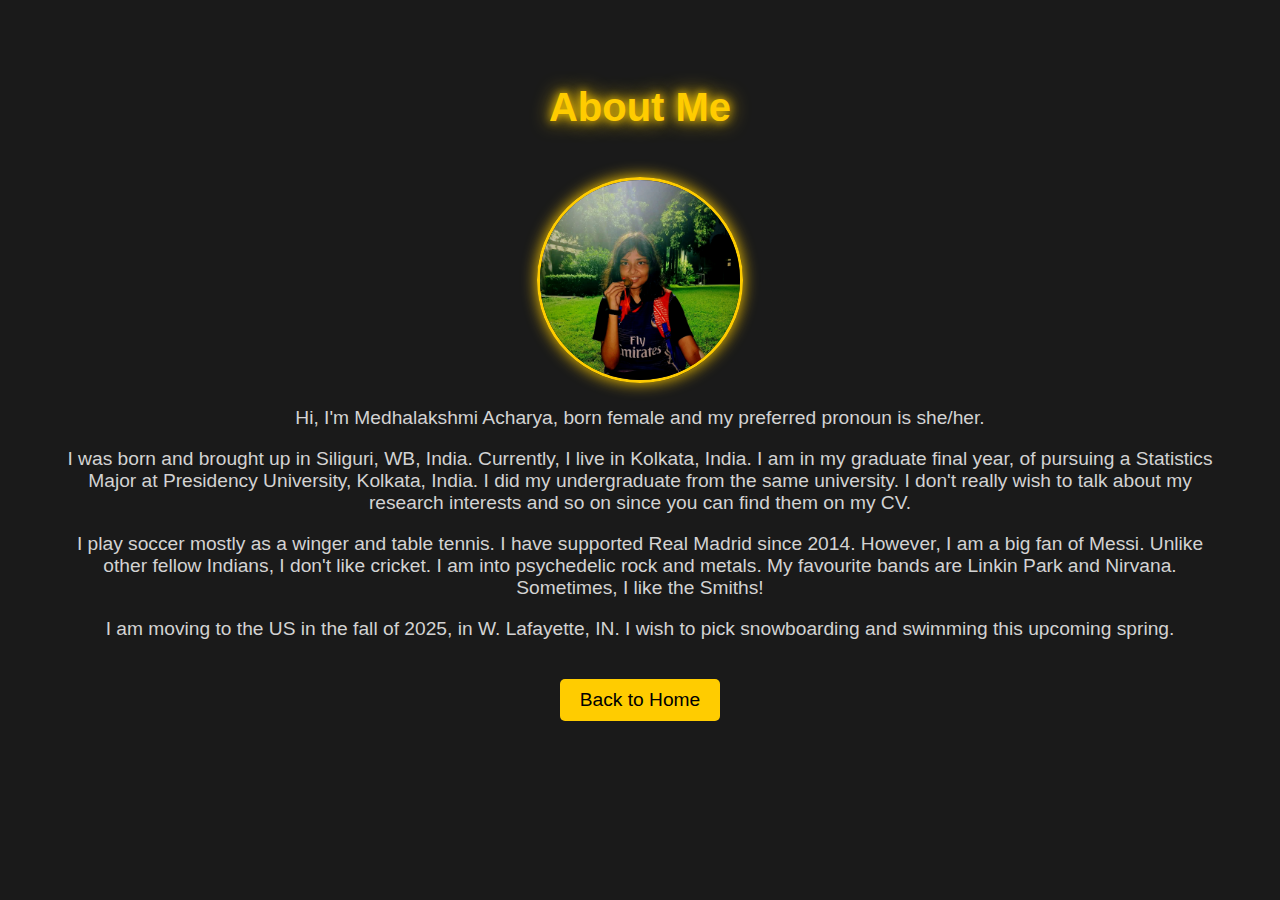
<file: about.html>
<!DOCTYPE html>
<html lang="en">
<head>
    <meta charset="UTF-8">
    <meta name="viewport" content="width=device-width, initial-scale=1.0">
    <title>About Me - Medhalakshmi</title>
    <style>
        body {
            background-color: #1a1a1a; /* Dark Gray */
            color: #ffffff; /* White */
            font-family: Arial, sans-serif;
            text-align: center;
            padding: 50px;
        }

        h1 {
            color: #ffcc00; /* Yellow */
            font-size: 2.5em;
            text-shadow: 0 0 10px #ffcc00, 0 0 20px #ffcc00;
        }

        .profile-img {
            width: 200px; /* Adjust size */
            height: 200px;
            border-radius: 50%;
            border: 3px solid #ffcc00;
            box-shadow: 0 0 15px #ffcc00;
            margin-top: 20px;
        }

        .info {
            font-size: 1.2em;
            margin-top: 20px;
            color: #d3d3d3; /* Light Gray */
        }

        .back-btn {
            display: inline-block;
            margin-top: 20px;
            background: #ffcc00;
            color: #000000;
            padding: 10px 20px;
            font-size: 1.2em;
            text-decoration: none;
            border-radius: 5px;
            transition: 0.3s ease-in-out;
        }

        .back-btn:hover {
            background: #ffd700;
            transform: scale(1.1);
        }
    </style>
</head>
<body>
    <h1>About Me</h1>
    <img src="IMG_20240919_214529.jpg" alt="Medhalakshmi's Photo" class="profile-img"> <!-- Profile Photo -->
    <div class="info">
        <p></strong> Hi, I'm Medhalakshmi Acharya, born female and my preferred pronoun is she/her.  </p>
        <p></strong> I was born and brought up in Siliguri, WB, India. Currently, I live in Kolkata, India. I am in my graduate final year, of pursuing a Statistics Major at Presidency University, Kolkata, India. I did my undergraduate from the same university. I don't really wish to talk about my research interests and so on since you can find them on my CV.</p>
        <p></strong> I play soccer mostly as a winger and table tennis. I have supported Real Madrid since 2014. However, I am a big fan of Messi. Unlike other fellow Indians, I don't like cricket. I am into psychedelic rock and metals. My favourite bands are Linkin Park and Nirvana. Sometimes, I like the Smiths!</p>
  <p></strong> I am moving to the US in the fall of 2025, in W. Lafayette, IN. I wish to pick snowboarding and swimming this upcoming spring. </p>

    </div>

    <a href="index.html" class="back-btn">Back to Home</a>
</body>
</html>
</file>
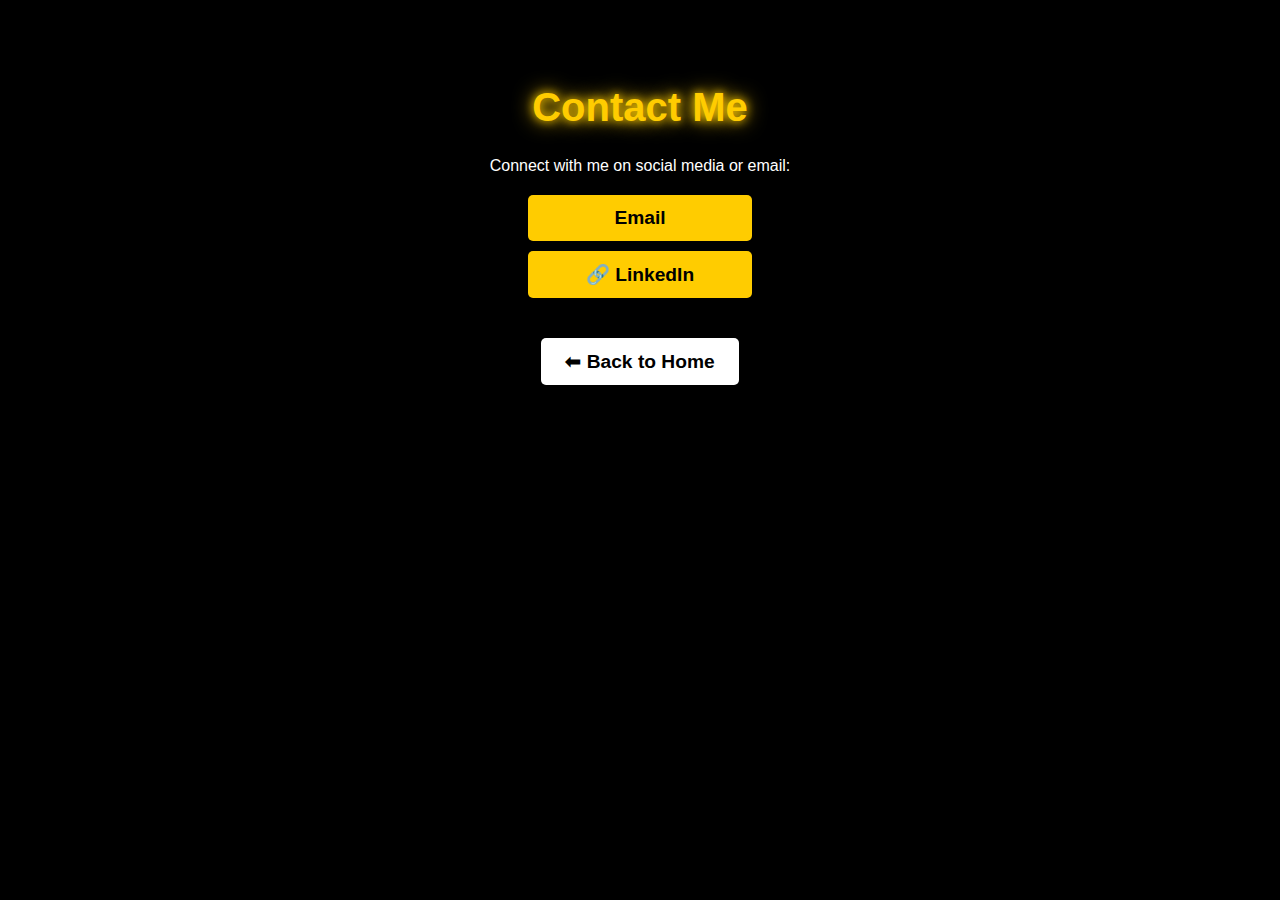
<file: contact.html>
<!DOCTYPE html>
<html lang="en">
<head>
    <meta charset="UTF-8">
    <meta name="viewport" content="width=device-width, initial-scale=1.0">
    <title>Contact Me</title>
    <style>
        body {
            background-color: #000000; /* Black */
            color: #ffffff; /* White */
            font-family: Arial, sans-serif;
            text-align: center;
            padding: 50px;
        }

        h1 {
            color: #ffcc00; /* Yellow */
            font-size: 2.5em;
            text-shadow: 0 0 10px #ffcc00, 0 0 20px #ffcc00;
        }

        .social-links {
            margin-top: 20px;
        }

        .social-links a {
            display: block;
            background: #ffcc00; /* Yellow */
            color: #000000; /* Black text */
            padding: 12px;
            margin: 10px auto;
            width: 200px;
            text-decoration: none;
            font-size: 1.2em;
            font-weight: bold;
            border-radius: 5px;
            transition: 0.3s ease-in-out;
        }

        .social-links a:hover {
            background: #ffd700;
            transform: scale(1.1);
            box-shadow: 0 0 15px #ffcc00;
        }

        .back-btn {
            margin-top: 30px;
            display: inline-block;
            background: #ffffff;
            color: #000000;
            padding: 12px 24px;
            text-decoration: none;
            font-size: 1.2em;
            font-weight: bold;
            border-radius: 5px;
        }

    </style>
</head>
<body>
    <h1>Contact Me</h1>
    <p>Connect with me on social media or email:</p>

    <div class="social-links">
        <a href="mailto:medhalakshmi.2002@gmail.com"> Email</a>
        
        <a href="https://www.linkedin.com/in/medhalakshmi-acharya-887047216/" target="_blank">🔗 LinkedIn</a>
            </div>

    <a href="index.html" class="back-btn">⬅ Back to Home</a>
</body>
</html>
</file>
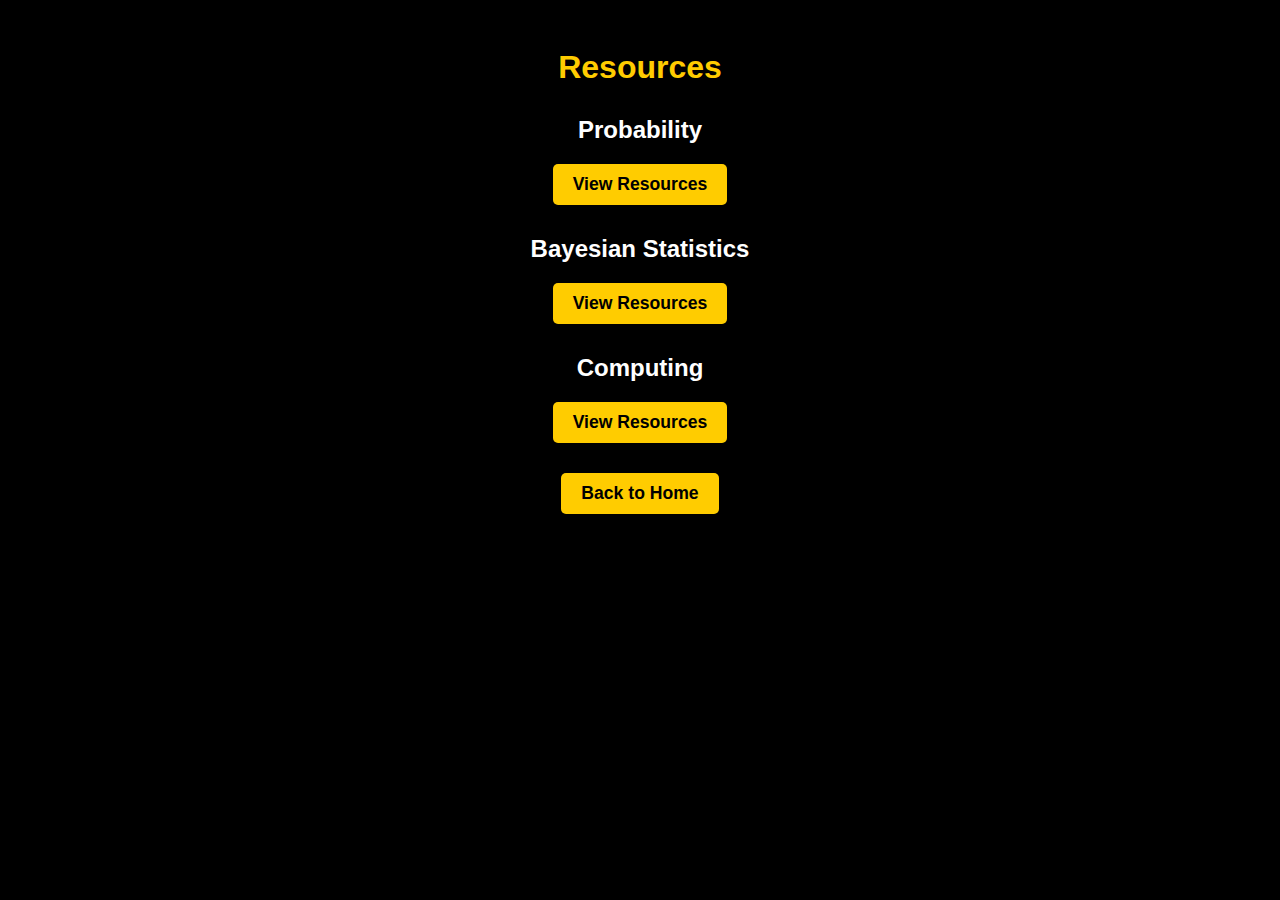
<file: resources.html>
<!DOCTYPE html>
<html lang="en">
<head>
    <meta charset="UTF-8">
    <meta name="viewport" content="width=device-width, initial-scale=1.0">
    <title>Resources</title>
    <style>
        body {
            background-color: #000000; /* Black background */
            color: #ffffff; /* White text */
            font-family: Arial, sans-serif;
            text-align: center;
            padding: 20px;
        }
        h1 {
            color: #FFCC00; /* Yellow heading */
        }
        .section {
            margin: 30px 0;
        }
        .btn {
            display: inline-block;
            background: #FFCC00; /* Yellow */
            color: #000000; /* Black text */
            padding: 10px 20px;
            text-decoration: none;
            font-size: 1.1em;
            font-weight: bold;
            border-radius: 5px;
            transition: 0.3s ease-in-out;
        }
        .btn:hover {
            background: #FFD700; /* Golden Yellow */
            transform: scale(1.1);
            box-shadow: 0 0 15px #FFCC00;
        }
    </style>
</head>
<body>
    <h1>Resources</h1>
    
    <div class="section">
        <h2>Probability</h2>
        <a href="https://drive.google.com/drive/folders/1wz23U9w51rxgP1-SG2AiEUrblsWL-x7f?usp=drive_link" class="btn" target="_blank">View Resources</a>
    </div>
    
    <div class="section">
        <h2>Bayesian Statistics</h2>
        <a href="https://drive.google.com/your-bayesian-link" class="btn" target="_blank">View Resources</a>
    </div>
    
    <div class="section">
        <h2>Computing</h2>
        <a href="https://drive.google.com/drive/folders/1L5aRUxtNf4W1QrSPwU8kckH0t_joDRVk?usp=drive_link" class="btn" target="_blank">View Resources</a>
    </div>
    
    <a href="index.html" class="btn">Back to Home</a>
</body>
</html>
</file>
